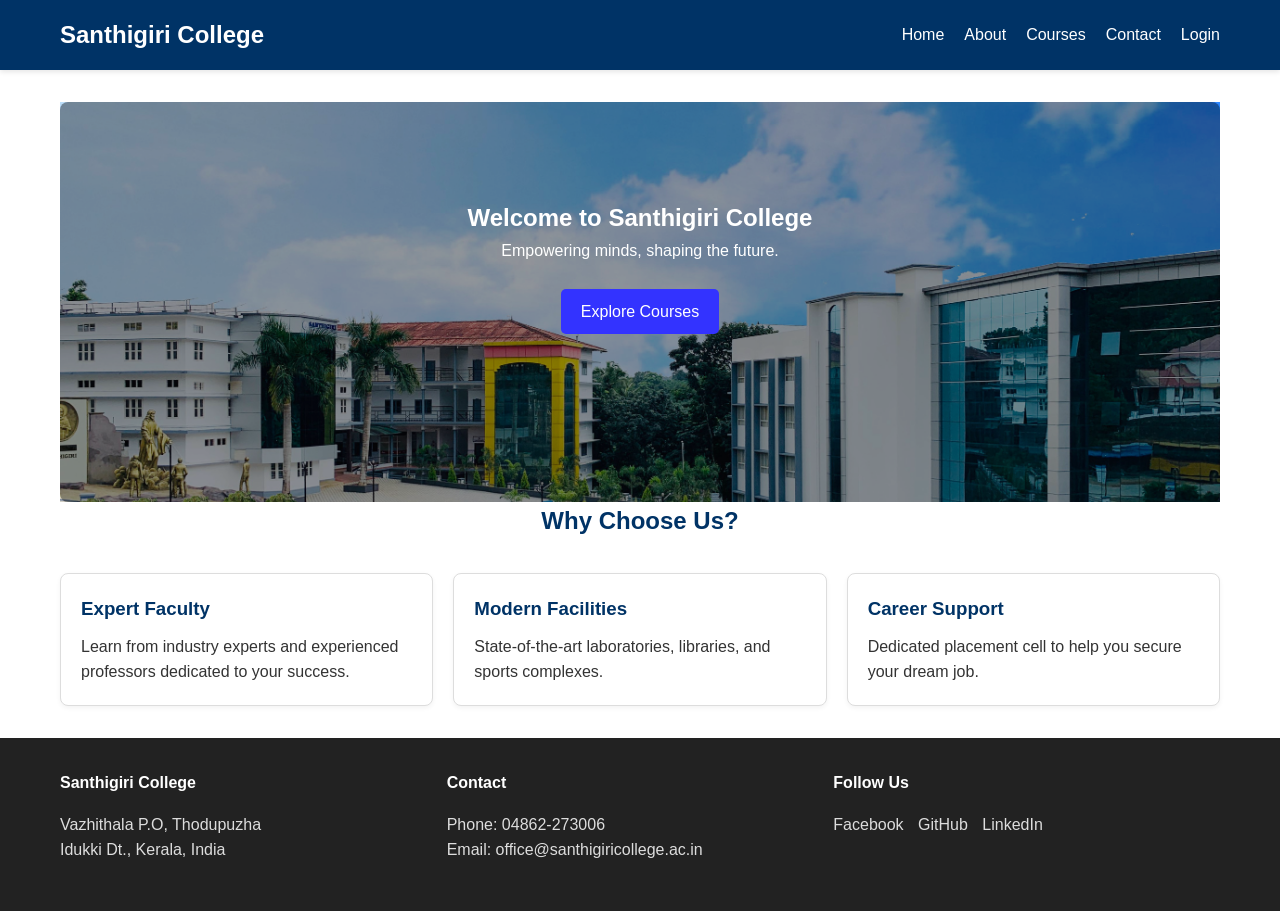
<file: index.html>
<html>
<head>
    <title>Home - SanthigiriCollege </title>
    <link rel="stylesheet" href="style.css">
</head>
<body>
    <header>
        <nav>
            <a href="index.html" class="logo">Santhigiri College</a>
            <ul class="nav-links">
                <li><a href="index.html">Home</a></li>
                <li><a href="about.html">About</a></li>
                <li><a href="course.html">Courses</a></li>
                <li><a href="contact.html">Contact</a></li>
                <li><a href="login.html">Login</a></li>
            </ul>
        </nav>
    </header>

    <main>
        <div class="container">
   <section class="over-layer">

<img src="snathi.jpg" style="width:100%; height:400px; object-fit:cover;">

<div class="over-layer-sub">
<br><br><br>
<h1>Welcome to Santhigiri College</h1>
<p>Empowering minds, shaping the future.</p>
<br>
<a href="course.html" id="course_btn" class="btn" style="background-color:#3333ff;">Explore Courses</a>

</div>

</section>

            <section>
                <h2 class="section-title">Why Choose Us?</h2>
                <div class="grid-container">
                    <div class="card">
                        <h3>Expert Faculty</h3>
                        <p>Learn from industry experts and experienced professors dedicated to your success.</p>
                    </div>
                    <div class="card">
                        <h3>Modern Facilities</h3>
                        <p>State-of-the-art laboratories, libraries, and sports complexes.</p>
                    </div>
                    <div class="card">
                        <h3>Career Support</h3>
                        <p>Dedicated placement cell to help you secure your dream job.</p>
                    </div>
                </div>
            </section>
        </div>
    </main>

    <footer>
        <div class="footer-content">
            <div class="footer-section">
                <h4>Santhigiri College</h4>
                <p>Vazhithala P.O, Thodupuzha<br>
				Idukki Dt., Kerala, India</p>
            </div>
            <div class="footer-section">
                <h4>Contact</h4>
                <p>Phone: 04862-273006</p>
                <p>Email: office@santhigiricollege.ac.in</p>
            </div>
            <div class="footer-section">
                <h4>Follow Us</h4>
                <div class="social-links">
                    <a href="https://www.facebook.com/">Facebook</a>
                    <a href="https://github.com/">GitHub</a>
                    <a href="https://in.linkedin.com/">LinkedIn</a>
                </div>
            </div>
        </div>
    </footer>
</body>
</html>
</file>
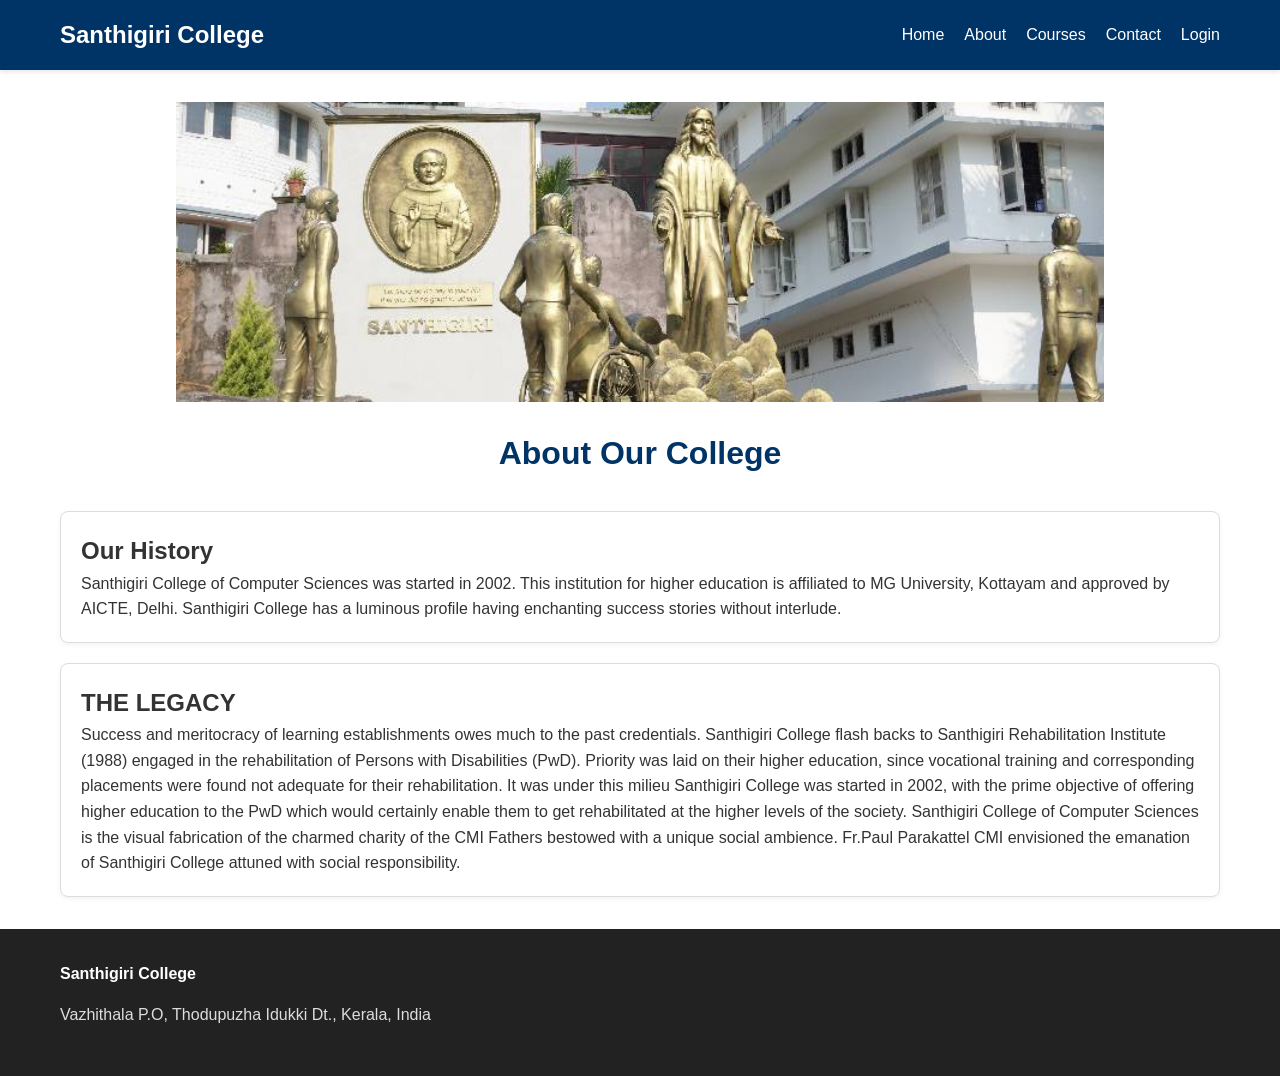
<file: about.html>
<html>
<head>
    <title>About Us - Santhigiri College</title>
    <link rel="stylesheet" href="style.css">
</head>
<body>
    <header>
        <nav>
            <a href="index.html" class="logo">Santhigiri College</a>
            <ul class="nav-links">
                <li><a href="index.html">Home</a></li>
                <li><a href="about.html">About</a></li>
                <li><a href="course.html">Courses</a></li>
                <li><a href="contact.html">Contact</a></li>
                <li><a href="login.html">Login</a></li>
            </ul>
        </nav>
    </header>

    <main>
        <div class="container">
			<center><img src="Campus_banner.jpg" style="width:80%; height:300px; object-fit:cover; "></center><br>
            <h1 class="section-title">About Our College</h1>
            <div class="card" style="margin-bottom: 20px;">
                <h2>Our History</h2>
                <p>Santhigiri College of Computer Sciences was started in 2002.
				This institution for higher education is affiliated to MG University,
				Kottayam and approved by AICTE, Delhi. Santhigiri College has a luminous
				profile having enchanting success stories without interlude.</p>
            </div>
            <div class="card">
                <h2>THE LEGACY</h2>
                <p>Success and meritocracy of learning establishments owes much to the
				past credentials. Santhigiri College flash backs to Santhigiri Rehabilitation
				Institute (1988) engaged in the rehabilitation of Persons with Disabilities (PwD).
				Priority was laid on their higher education, since vocational training and
				corresponding placements were found not adequate for their rehabilitation.
				It was under this milieu Santhigiri College was started in 2002, with the
				prime objective of offering higher education to the PwD which would certainly
				enable them to get rehabilitated at the higher levels of the society.
				Santhigiri College of Computer Sciences is the visual fabrication of the
				charmed charity of the CMI Fathers bestowed with a unique social ambience.
				Fr.Paul Parakattel CMI envisioned the emanation of Santhigiri College attuned
				with social responsibility.</p>
            </div>
        </div>
    </main>

    <footer>
        <div class="footer-content">
            <div class="footer-section">
                <h4>Santhigiri College</h4>
                <p>Vazhithala P.O, Thodupuzha Idukki Dt., Kerala, India</p>
</file>
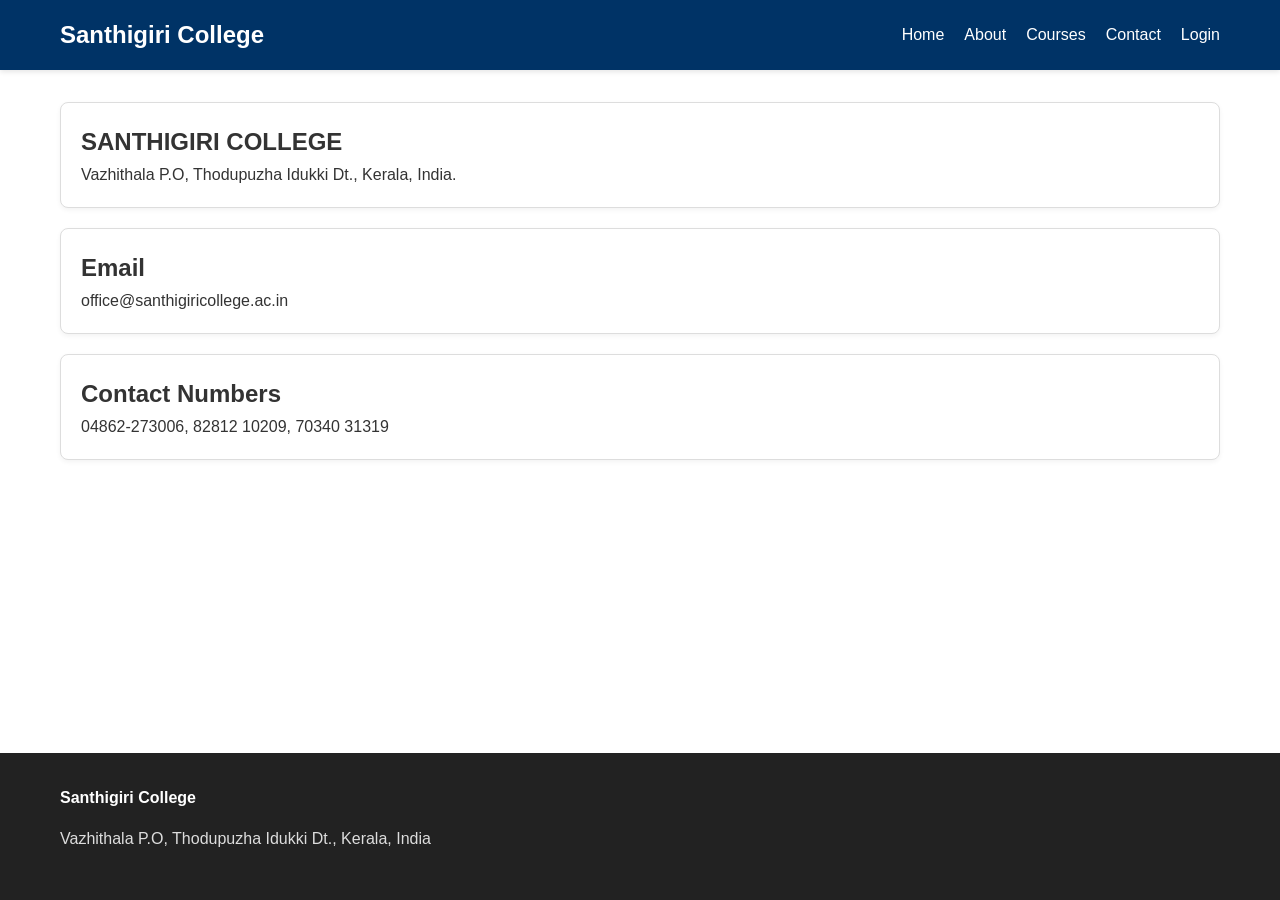
<file: contact.html>
<html>
<head>
    <title>Contact - Santhigiri College</title>
    <link rel="stylesheet" href="style.css">
</head>
<body>
    <header>
        <nav>
            <a href="index.html" class="logo">Santhigiri College</a>
            <ul class="nav-links">
                <li><a href="index.html">Home</a></li>
                <li><a href="about.html">About</a></li>
                <li><a href="course.html">Courses</a></li>
                <li><a href="contact.html">Contact</a></li>
                <li><a href="login.html">Login</a></li>
            </ul>
        </nav>
    </header>

    <main>
        <div class="container">
            <div class="card" style="margin-bottom: 20px;">
                <h2>SANTHIGIRI COLLEGE</h2>
				<p>Vazhithala P.O, Thodupuzha Idukki Dt., Kerala, India.</p>
            </div>
            <div class="card" style="margin-bottom: 20px;">
                <h2>Email</h2>
				<p>office@santhigiricollege.ac.in</p>
			</div>
			<div class="card">
				<h2>Contact Numbers</h2>
				<p>04862-273006, 82812 10209, 70340 31319</p>
            </div>
        </div>
    </main>

    <footer>
        <div class="footer-content">
            <div class="footer-section">
                <h4>Santhigiri College</h4>
                <p>Vazhithala P.O, Thodupuzha Idukki Dt., Kerala, India</p>
</file>
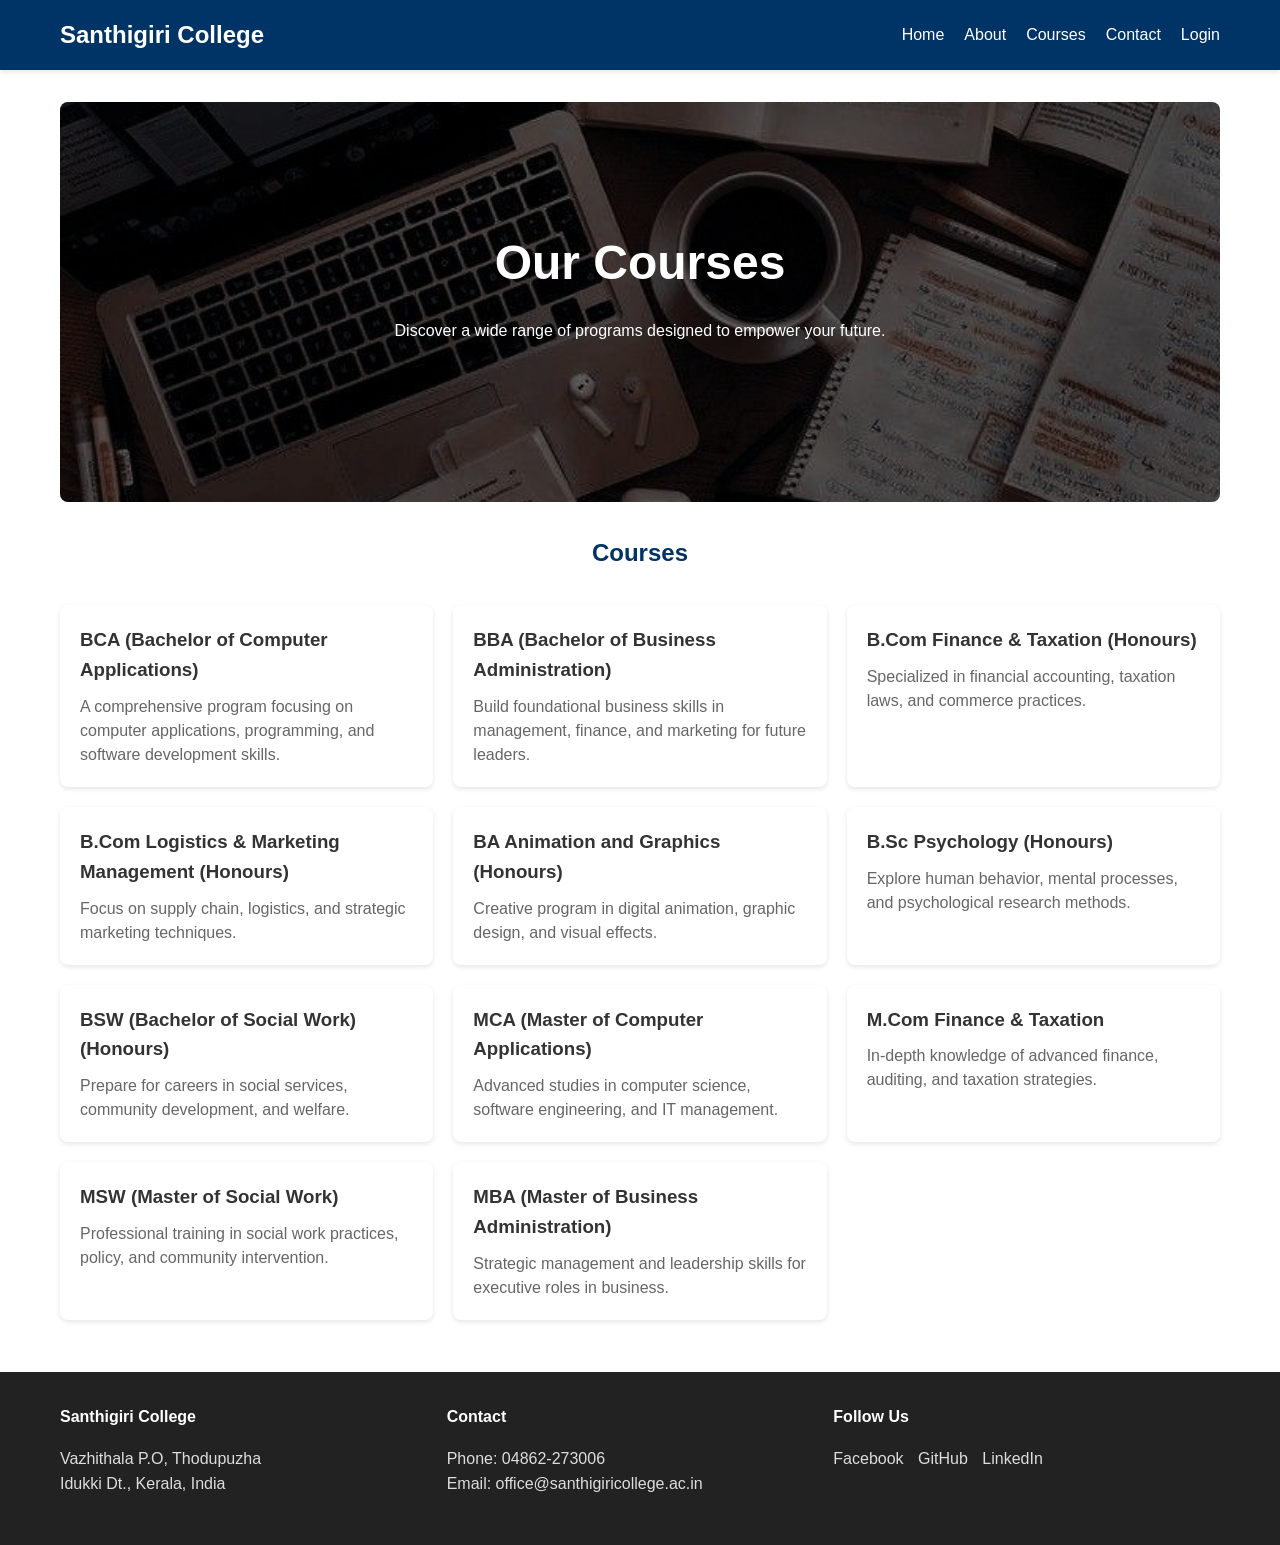
<file: course.html>
<html>
<head>
    <title>Courses - Santhigiri College</title>
    <link rel="stylesheet" href="style.css">
</head>
<body>
    <header>
        <nav>
            <a href="index.html" class="logo">Santhigiri College</a>
            <ul class="nav-links">
                <li><a href="index.html">Home</a></li>
                <li><a href="about.html">About</a></li>
                <li><a href="course.html">Courses</a></li>
                <li><a href="contact.html">Contact</a></li>
                <li><a href="login.html">Login</a></li>
            </ul>
        </nav>
    </header>

    <main>
        <div class="container">
            <section class="hero" style="position:relative; text-align:center; color:white; overflow:hidden;">

			<img src="courses.jfif" style="width:100%; height:400px; object-fit:cover;">
			<div class="sub">
                <div><br><br><br><br>
                    <h1>Our Courses</h1>
                    <p>Discover a wide range of programs designed to empower your future.</p>
                </div>
            </section>

            <section>
                <h2 class="section-title">Courses</h2>

                <div class="courses-grid" id="coursesGrid">
                    <div class="course-card" data-type="ug">
                        <h3>BCA (Bachelor of Computer Applications)</h3>
                        <p>A comprehensive program focusing on computer applications,
						programming, and software development skills.</p>
                    </div>
                    <div class="course-card" data-type="ug">
                        <h3>BBA (Bachelor of Business Administration)</h3>
                        <p>Build foundational business skills in management, finance,
						and marketing for future leaders.</p>
                    </div>
                    <div class="course-card" data-type="ug">
                        <h3>B.Com Finance & Taxation (Honours)</h3>
                        <p>Specialized in financial accounting, taxation laws, and commerce practices.</p>
                    </div>
                    <div class="course-card" data-type="ug">
                        <h3>B.Com Logistics & Marketing Management (Honours)</h3>
                        <p>Focus on supply chain, logistics, and strategic marketing techniques.</p>
                    </div>
                    <div class="course-card" data-type="ug">
                        <h3>BA Animation and Graphics (Honours)</h3>
                        <p>Creative program in digital animation, graphic design, and visual effects.</p>
                    </div>
                    <div class="course-card" data-type="ug">
                        <h3>B.Sc Psychology (Honours)</h3>
                        <p>Explore human behavior, mental processes, and psychological research methods.</p>
                    </div>
                    <div class="course-card" data-type="ug">
                        <h3>BSW (Bachelor of Social Work) (Honours)</h3>
                        <p>Prepare for careers in social services, community development, and welfare.</p>
                    </div>

                    <div class="course-card" data-type="pg">
                        <h3>MCA (Master of Computer Applications)</h3>
                        <p>Advanced studies in computer science, software engineering, and IT management.</p>
                    </div>
                    <div class="course-card" data-type="pg">
                        <h3>M.Com Finance & Taxation</h3>
                        <p>In-depth knowledge of advanced finance, auditing, and taxation strategies.</p>
                    </div>
                    <div class="course-card" data-type="pg">
                        <h3>MSW (Master of Social Work)</h3>
                        <p>Professional training in social work practices, policy, and community intervention.</p>
                    </div>
                    <div class="course-card" data-type="pg">
                        <h3>MBA (Master of Business Administration)</h3>
                        <p>Strategic management and leadership skills for executive roles in business.</p>
                    </div>
                </div>
            </section>
        </div>
    </main>


    <footer>
        <div class="footer-content">
            <div class="footer-section">
                <h4>Santhigiri College</h4>
                <p>Vazhithala P.O, Thodupuzha<br>
				Idukki Dt., Kerala, India</p>
            </div>
            <div class="footer-section">
                <h4>Contact</h4>
                <p>Phone: 04862-273006</p>
                <p>Email: office@santhigiricollege.ac.in</p>
            </div>
            <div class="footer-section">
                <h4>Follow Us</h4>
                <div class="social-links">
                    <a href="https://www.facebook.com/">Facebook</a>
                    <a href="https://github.com/">GitHub</a>
                    <a href="https://in.linkedin.com/">LinkedIn</a>
                </div>
            </div>
        </div>
    </footer>
</body>
</html>
</file>
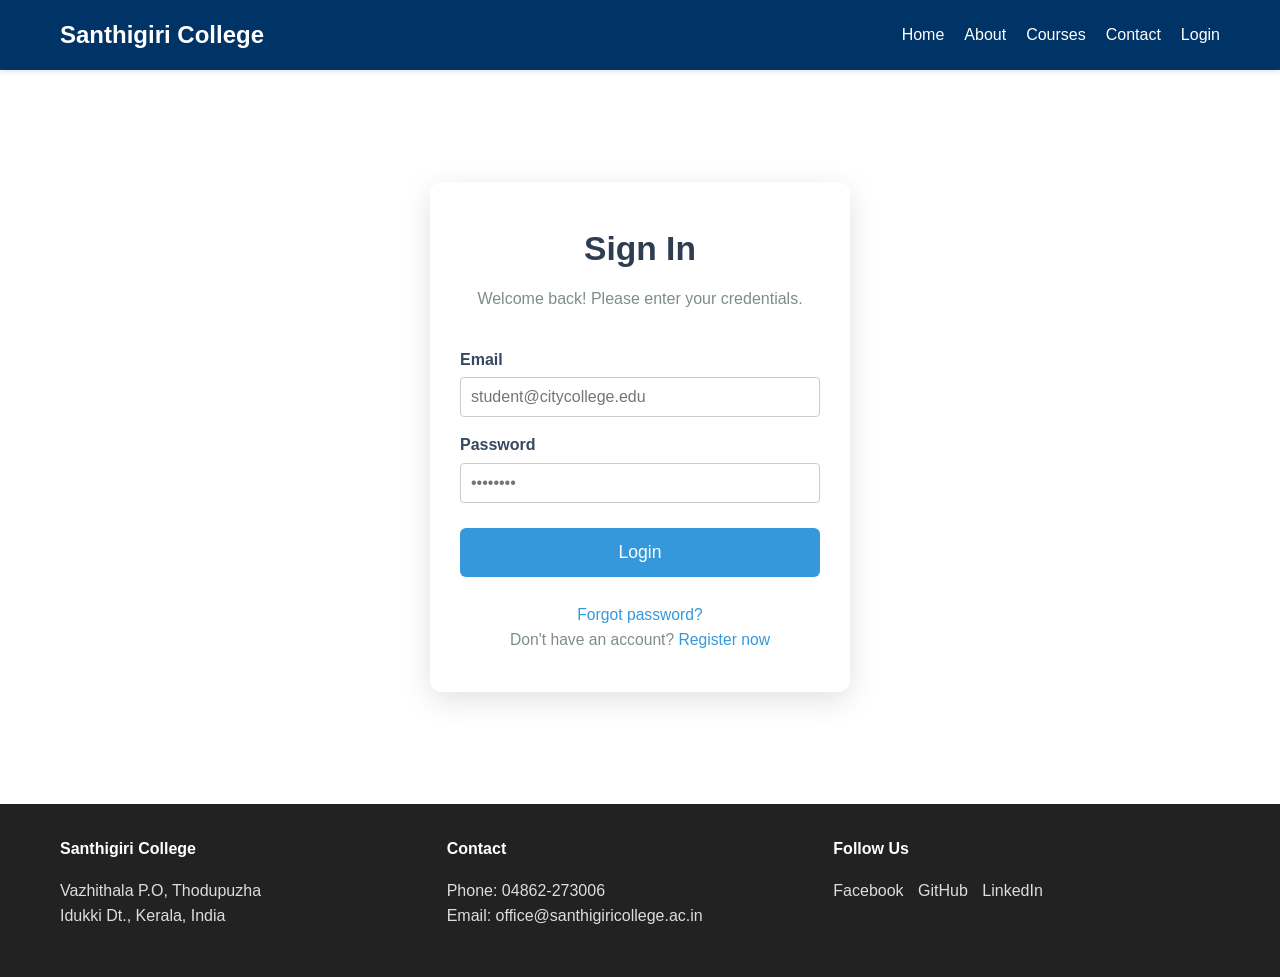
<file: login.html>
<html>
<head>
	<title>Login - Santhigiri College</title>
<link rel="stylesheet" href="style.css"> 
</head>
<body>
    <header>
        <nav>
            <a href="index.html" class="logo">Santhigiri College</a>
            <ul class="nav-links">
                <li><a href="index.html">Home</a></li>
                <li><a href="about.html">About</a></li>
                <li><a href="course.html">Courses</a></li>
                <li><a href="contact.html">Contact</a></li>
                <li><a href="college_login.html">Login</a></li>
            </ul>
        </nav>
    </header>
    <main>
        <div class="login-container">
            <h1>Sign In</h1>
            <p class="subtitle">Welcome back! Please enter your credentials.</p>

            <form id="loginForm" onsubmit="handleLogin()">
                <div class="form-group">
                    <label for="email">Email</label>
                    <input type="email" id="email" name="email" placeholder="student@citycollege.edu" >
                </div>

                <div class="form-group">
                    <label for="password">Password</label>
                    <input type="password" id="password" name="password" placeholder="••••••••">
                    <div class="error-message" id="errorMsg"></div>
                </div>

                <button type="submit" class="btn-login">Login</button>
            </form>

            <div class="extra-links">
                <p><a href="#">Forgot password?</a></p>
                <p>Don't have an account? <a href="register.html">Register now</a></p>
            </div>
        </div>
    </main>

     <footer>
        <div class="footer-content">
            <div class="footer-section">
                <h4>Santhigiri College</h4>
                <p>Vazhithala P.O, Thodupuzha<br>
				Idukki Dt., Kerala, India</p>
            </div>
            <div class="footer-section">
                <h4>Contact</h4>
                <p>Phone: 04862-273006</p>
                <p>Email: office@santhigiricollege.ac.in</p>
            </div>
            <div class="footer-section">
                <h4>Follow Us</h4>
                <div class="social-links">
                    <a href="https://www.facebook.com/">Facebook</a>
                    <a href="https://github.com/">GitHub</a>
                    <a href="https://in.linkedin.com/">LinkedIn</a>
                </div>
            </div>
        </div>
    </footer>
</body>
</html>
</file>
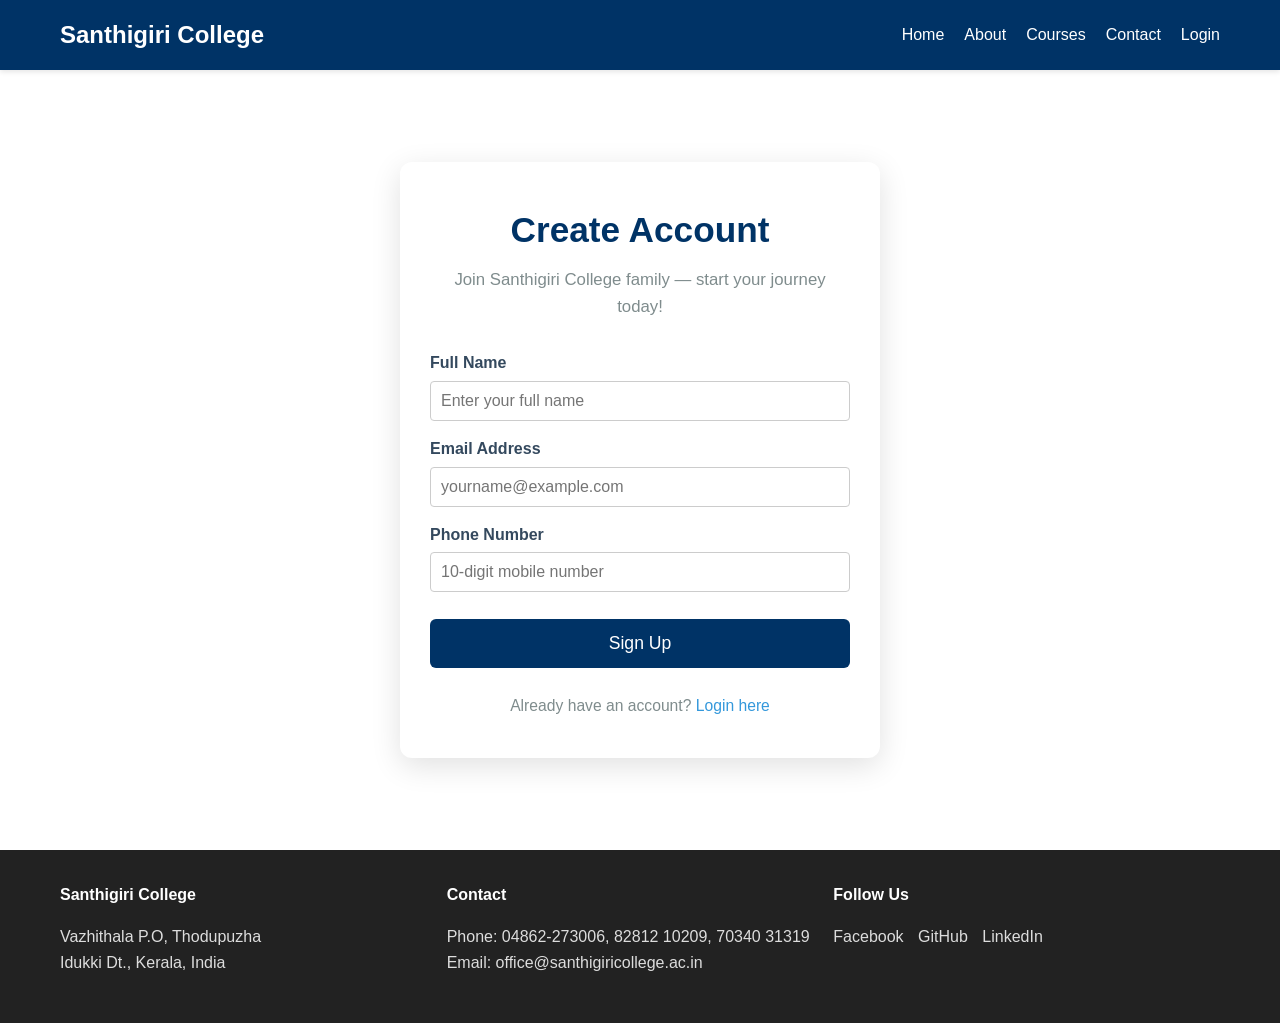
<file: register.html>
<html>
<head>
    <title>Register - Santhigiri College</title>
    <link rel="stylesheet" href="style.css">
</head>
<body>
	<script>
			function handleRegister(){
				let name=document.getElementById("fullName").value;
				let email=document.getElementById("email").value;
				let phone=document.getElementById("phone").value;
				pattern1=/^[a-zA-Z0-9._]+@[a-zA-Z]+\.[a-z]{2,}$/;
				pattern2=/^[0-9]{10}$/;
			
				if(name==""){
					alert("Name feld can not be empty");
					return false;
				}
				else if(!(pattern1.test(email))){
					alert("Invalid Email");
					return false;
				}
				else if(!(pattern2.test(phone))){
					alert("Invalid Phone Number");
					return false;
				}
				else{
					alert("Registration Successful");
					return true;
				}
			}
	</script>
    <header>
        <nav>
            <a href="index.html" class="logo">Santhigiri College</a>
            <ul class="nav-links">
                <li><a href="index.html">Home</a></li>
                <li><a href="about.html">About</a></li>
                <li><a href="course.html">Courses</a></li>
                <li><a href="contact.html">Contact</a></li>
                <li><a href="login.html">Login</a></li>
            </ul>
        </nav>
    </header>

    <main>
        <div class="register-container">
            <h1>Create Account</h1>
            <p class="subtitle">Join Santhigiri College family — start your journey today!</p>

            <form id="registerForm" onsubmit="return handleRegister()">
                <div class="form-group">
                    <label for="fullName">Full Name</label>
                    <input type="text" id="fullName" name="fullName" placeholder="Enter your full name" >
                </div>

                <div class="form-group">
                    <label for="email">Email Address</label>
                    <input type="email" id="email" name="email" placeholder="yourname@example.com" >
                </div>

                <div class="form-group">
                    <label for="phone">Phone Number</label>
                    <input type="tel" id="phone" name="phone" placeholder="10-digit mobile number" >
                </div>

                <button type="submit" class="btn-register">Sign Up</button>

                <div class="error-message" id="errorMsg"></div>
            </form>

            <div class="extra-links">
                <p>Already have an account? <a href="login.html">Login here</a></p>
            </div>
        </div>
    </main>

    <footer>
        <div class="footer-content">
            <div class="footer-section">
                <h4>Santhigiri College</h4>
                <p>Vazhithala P.O, Thodupuzha<br>Idukki Dt., Kerala, India</p>
            </div>
            <div class="footer-section">
                <h4>Contact</h4>
                <p>Phone: 04862-273006, 82812 10209, 70340 31319</p>
                <p>Email: office@santhigiricollege.ac.in</p>
            </div>
            <div class="footer-section">
                <h4>Follow Us</h4>
                <div class="social-links">
                    <a href="https://www.facebook.com/">Facebook</a>
                    <a href="https://github.com/">GitHub</a>
                    <a href="https://in.linkedin.com/">LinkedIn</a>
                </div>
            </div>
        </div>
    </footer>
</body>
</html>
</file>
<file: style.css>
:root {
    --primary-color: #003366; 
    --secondary-color: #f4a261; 
    --text-color: #333;
    --light-bg: #f4f4f4;
    --white: #ffffff;
}

* {
    margin: 0;
    padding: 0;
    box-sizing: border-box;
    font-family: 'Segoe UI', Tahoma, Geneva, Verdana, sans-serif;
}

body {
    line-height: 1.6;
    color: var(--text-color);
    display: flex;
    flex-direction: column;
    min-height: 100vh;
}


header {
    background-color: var(--primary-color);
    color: var(--white);
    padding: 1rem 0;
    position: sticky;
    top: 0;
    z-index: 1000;
    box-shadow: 0 2px 5px rgba(0,0,0,0.1);
}

nav {
    display: flex;
    justify-content: space-between;
    align-items: center;
    max-width: 1200px;
    margin: 0 auto;
    padding: 0 20px;
}

.logo {
    font-size: 1.5rem;
    font-weight: bold;
    color: var(--white);
    text-decoration: none;
}

.nav-links {
    list-style: none;
    display: flex;
}

.nav-links li {
    margin-left: 20px;
}

.nav-links a {
    color: var(--white);
    text-decoration: none;
    font-weight: 500;
    transition: color 0.3s;
}

.nav-links a:hover {
    color: var(--secondary-color);
}

main {
    flex: 1;
    padding: 2rem 0;
}

.container {
    max-width: 1200px;
    margin: 0 auto;
    padding: 0 20px;
}

.over-layer {
	position:relative;
	text-align:center;
	color:white;
	overflow:hidden;
}
.over-layer-sub {
	width:100%;
	height:400px;
	position:absolute;
	top:50%; left:50%;
	transform:translate(-50%,-50%);
	background:rgba(0,0,0,0.40);
	padding:20px;
	border-radius:8px;
}

.hero {
    background: linear-gradient(rgba(0, 51, 102, 0.8), rgba(0, 51, 102, 0.8));
    background-size: cover;
    background-position: center;
    height: 400px;
    display: flex;
    align-items: center;
    justify-content: center;
    text-align: center;
    color: var(--white);
    border-radius: 8px;
    margin-bottom: 2rem;
}

.hero h1 {
    font-size: 3rem;
    margin-bottom: 1rem;
}

.btn {
    display: inline-block;
    background: var(--secondary-color);
    color: var(--white);
    padding: 10px 20px;
    text-decoration: none;
    border-radius: 5px;
    transition: background 0.3s;
    border: none;
    cursor: pointer;
    font-size: 1rem;
}

/* --- Grid Layouts (Courses, Faculty) --- */
.section-title {
    text-align: center;
    margin-bottom: 2rem;
    color: var(--primary-color);
}

.grid-container {
    display: grid;
    grid-template-columns: repeat(auto-fit, minmax(300px, 1fr));
    gap: 20px;
}

.card {
    background: var(--white);
    border: 1px solid #ddd;
    border-radius: 8px;
    padding: 20px;
    box-shadow: 0 2px 5px rgba(0,0,0,0.05);
    transition: transform 0.3s;
}

.courses-grid {
	display: grid;
	grid-template-columns: repeat(auto-fit, minmax(300px, 1fr));
	gap: 20px;
	margin: 20px 0;
}
.course-card {
	background: white;
	border-radius: 8px;
	padding: 20px;
	box-shadow: 0 2px 5px rgba(0,0,0,0.1);
	transition: transform 0.3s;
}
.login-container {
	max-width: 420px;
	margin: 80px auto;
	padding: 40px 30px;
	background: white;
	border-radius: 12px;
	box-shadow: 0 8px 30px rgba(0,0,0,0.12);
}

.login-container h1 {
	text-align: center;
	color: #2c3e50;
	margin-bottom: 10px;
	font-size: 2.1rem;
}

.login-container .subtitle {
	text-align: center;
	color: #7f8c8d;
	margin-bottom: 35px;
}

.form-group {
	margin-bottom: 24px;
}

.form-group label {
	display: block;
	margin-bottom: 8px;
	font-weight: 500;
	color: #34495e;
}

.form-group input {
	width: 100%;
	padding: 12px 14px;
	border: 1px solid #d1d8e0;
	border-radius: 6px;
	font-size: 1rem;
	transition: border-color 0.2s;
}

.btn-login {
	width: 100%;
	padding: 14px;
	background: #3498db;
	color: white;
	border: none;
	border-radius: 6px;
	font-size: 1.1rem;
	font-weight: 500;
	cursor: pointer;
	transition: background 0.25s;
	margin-top: 10px;
}

.extra-links {
	text-align: center;
	margin-top: 25px;
	font-size: 0.95rem;
	color: #7f8c8d;
}

.extra-links a {
	color: #3498db;
	text-decoration: none;
	font-weight: 500;
}

.error-message {
	color: #e74c3c;
	font-size: 0.9rem;
	margin-top: 6px;
	display: none;
}
.register-container {
	max-width: 480px;
	margin: 60px auto;
	padding: 40px 30px;
	background: white;
	border-radius: 12px;
	box-shadow: 0 8px 30px rgba(0,0,0,0.12);
}

.register-container h1 {
	text-align: center;
	color: var(--primary-color);
	margin-bottom: 8px;
	font-size: 2.2rem;
}

.register-container .subtitle {
	text-align: center;
	color: #7f8c8d;
	margin-bottom: 30px;
	font-size: 1.05rem;
}

.form-group {
	margin-bottom: 22px;
}

.form-group label {
	display: block;
	margin-bottom: 8px;
	font-weight: 500;
	color: #34495e;
}

.form-group input {
	width: 100%;
	padding: 13px 15px;
	border: 1px solid #d1d8e0;
	border-radius: 6px;
	font-size: 1rem;
	transition: border-color 0.2s, box-shadow 0.2s;
}

.btn-register {
	width: 100%;
	padding: 14px;
	background: var(--primary-color);
	color: white;
	border: none;
	border-radius: 6px;
	font-size: 1.1rem;
	font-weight: 500;
	cursor: pointer;
	transition: background 0.25s;
	margin-top: 12px;
}

.extra-links {
	text-align: center;
	margin-top: 25px;
	font-size: 0.98rem;
	color: #7f8c8d;
}

.extra-links a {
	color: #3498db;
	text-decoration: none;
	font-weight: 500;
}

.error-message {
	color: var(--error-color);
	font-size: 0.9rem;
	margin-top: 6px;
	display: none;
}

@media (max-width: 500px) {
	.register-container {
		margin: 40px 15px;
		padding: 30px 20px;
	}
}
@media (max-width: 500px) {
	.login-container {
		margin: 40px 15px;
		padding: 30px 20px;
	}
}

.course-card h3 {
	color: #333;
	margin-bottom: 10px;
}
.course-card p {
	color: #666;
	line-height: 1.5;
}
.card h3 {
    color: var(--primary-color);
    margin-bottom: 10px;
}
.sub {
	width:100%;
	height:400px;
	position:absolute;
	top:50%;
	left:50%;
	transform:translate(-50%,-50%);
	background:rgba(0,0,0,0.40);
	padding:20px;
	border-radius:8px;
}
/* --- Forms (Register & Login) --- */
.form-container {
    max-width: 500px;
    margin: 0 auto;
    background: var(--white);
    padding: 30px;
    border-radius: 8px;
    box-shadow: 0 4px 10px rgba(0,0,0,0.1);
}

.form-group {
    margin-bottom: 15px;
}

.form-group label {
    display: block;
    margin-bottom: 5px;
    font-weight: 600;
}

.form-group input, .form-group select {
    width: 100%;
    padding: 10px;
    border: 1px solid #ccc;
    border-radius: 4px;
    font-size: 1rem;
}

.error-msg {
    color: var(--error-color);
    font-size: 0.85rem;
    margin-top: 5px;
    display: none; /* Hidden by default */
}

.success-msg {
    color: var(--success-color);
    text-align: center;
    margin-bottom: 15px;
    font-weight: bold;
    display: none;
}

/* --- Footer --- */
footer {
    background: #222;
    color: #ddd;
    padding: 2rem 0;
    margin-top: auto;
}

.footer-content {
    display: flex;
    justify-content: space-between;
    flex-wrap: wrap;
    max-width: 1200px;
    margin: 0 auto;
    padding: 0 20px;
}

.footer-section {
    flex: 1;
    min-width: 250px;
    margin-bottom: 1rem;
}

.footer-section h4 {
    color: var(--white);
    margin-bottom: 1rem;
}

.social-links a {
    color: #ddd;
    margin-right: 10px;
    text-decoration: none;
}
</file>
